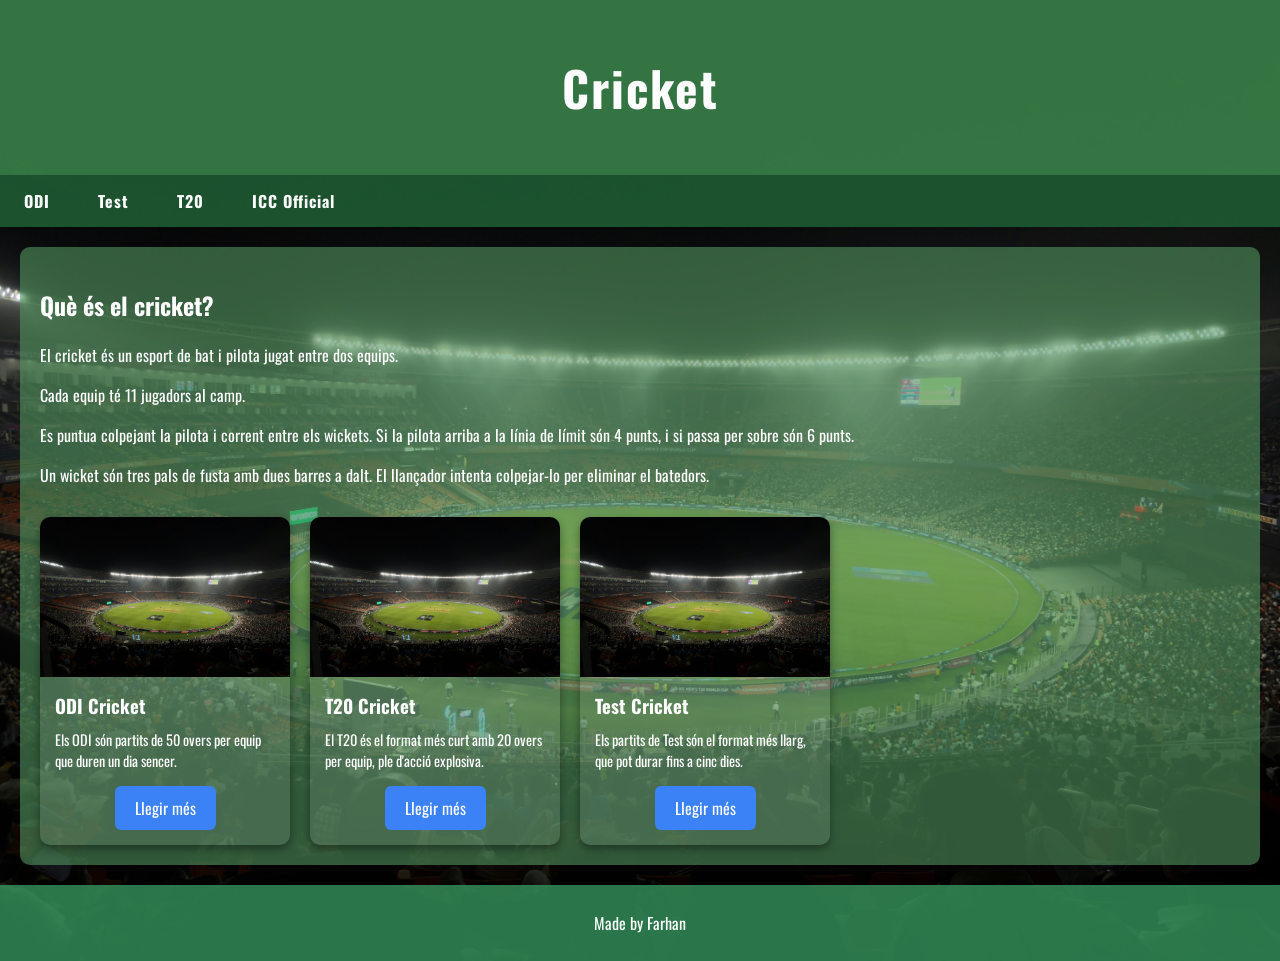
<file: index.html>
<!DOCTYPE html>
<html lang="en">

<head>
  <meta charset="UTF-8">
  <meta name="viewport" content="width=device-width, initial-scale=1.0">
  <title>Cricket</title>
  <link rel="stylesheet" href="css/style.css">
  <link href="https://fonts.googleapis.com/css2?family=Oswald:wght@400;700&display=swap" rel="stylesheet">
</head>

<body>

  <header>
    <h1>Cricket</h1>
  </header>

  <nav>
    <a href="pages/odi.html">ODI</a>
    <a href="pages/test.html">Test</a>
    <a href="pages/t20.html">T20</a>
    <a href="https://www.icc-cricket.com" target="_blank">ICC Official</a>
  </nav>

  <main>
    <h2>Què és el cricket?</h2>
    <p>El cricket és un esport de bat i pilota jugat entre dos equips.</p>
    <p>Cada equip té 11 jugadors al camp.</p>
    <p>Es puntua colpejant la pilota i corrent entre els wickets. Si la pilota arriba a la línia de límit són 4 punts, i si passa per sobre són 6 punts.</p>
    <p>Un wicket són tres pals de fusta amb dues barres a dalt. El llançador intenta colpejar-lo per eliminar el batedors.</p>

  <div class="cards-container">
  <a href="pages/odi.html" class="card-link">
    <div class="card">
      <img src="img/pexels-shlok-230964119-36230651.jpg" alt="ODI Cricket">
      <h3>ODI Cricket</h3>
      <p>Els ODI són partits de 50 overs per equip que duren un dia sencer.</p>
      <button class="card-btn">Llegir més</button>
    </div>
  </a>

  <a href="pages/t20.html" class="card-link">
    <div class="card">
      <img src="img/pexels-shlok-230964119-36230651.jpg" alt="T20 Cricket">
      <h3>T20 Cricket</h3>
      <p>El T20 és el format més curt amb 20 overs per equip, ple d'acció explosiva.</p>
      <button class="card-btn">Llegir més</button>
    </div>
  </a>

  <a href="pages/test.html" class="card-link">
    <div class="card">
      <img src="img/pexels-shlok-230964119-36230651.jpg" alt="Test Cricket">
      <h3>Test Cricket</h3>
      <p>Els partits de Test són el format més llarg, que pot durar fins a cinc dies.</p>
      <button class="card-btn">Llegir més</button>
    </div>
  </a>
</div>
  
  </main>

  <footer>
    <p>Made by Farhan</p>
  </footer>

</body>
</html>
</file>
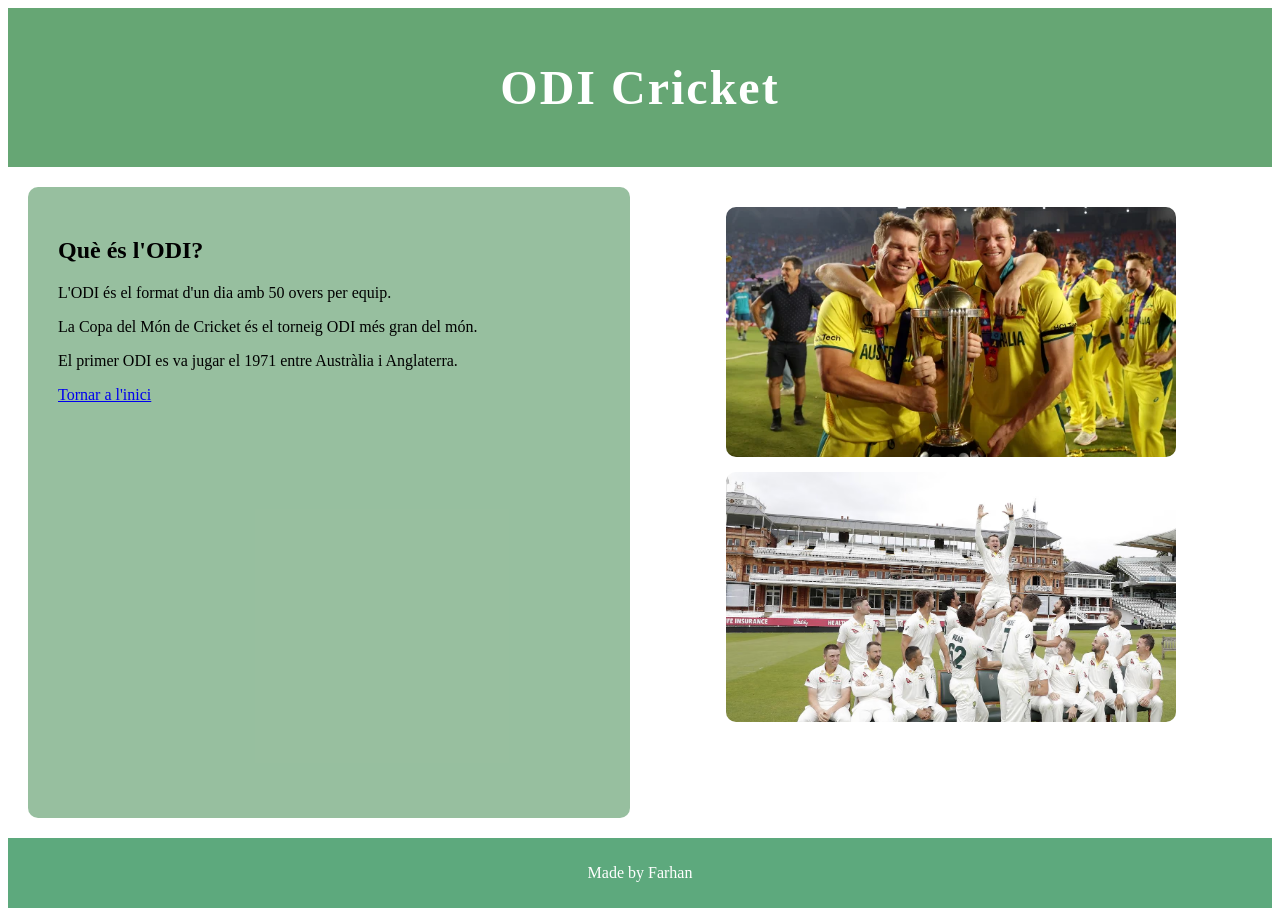
<file: pages/odi.html>
<!DOCTYPE html>
<html lang="en">
  <head>
    <meta charset="UTF-8">
    <title>ODI Cricket</title>
    <link rel="stylesheet" href="../css/style2.css">
    <link href="https://fonts.googleapis.com/css2?family=Oswald:wght@400;700&display=swap" rel="stylesheet">
  </head>
  <body>
    <header>
      <h1>ODI Cricket</h1>
    </header>
    <div id="container">
      <div class="main">
        <h2>Què és l'ODI?</h2>
        <p>L'ODI és el format d'un dia amb 50 overs per equip.</p>
        <p>La Copa del Món de Cricket és el torneig ODI més gran del món.</p>
        <p>El primer ODI es va jugar el 1971 entre Austràlia i Anglaterra.</p>
        <a href="../index.html">Tornar a l'inici</a>
      </div>
      <div class="images">
        <img src="../img/ff74b12d05bed4b98447d686c0bedf36dd33af22.webp" alt="ODI Cricket">
        <img src="../img/ad6334fcb0a4f351aee81ec1e48f3d0b.avif" alt="ODI Cricket">
      </div>
    </div>
    <footer>
      <p>Made by Farhan</p>
    </footer>
  </body>
</html>
</file>
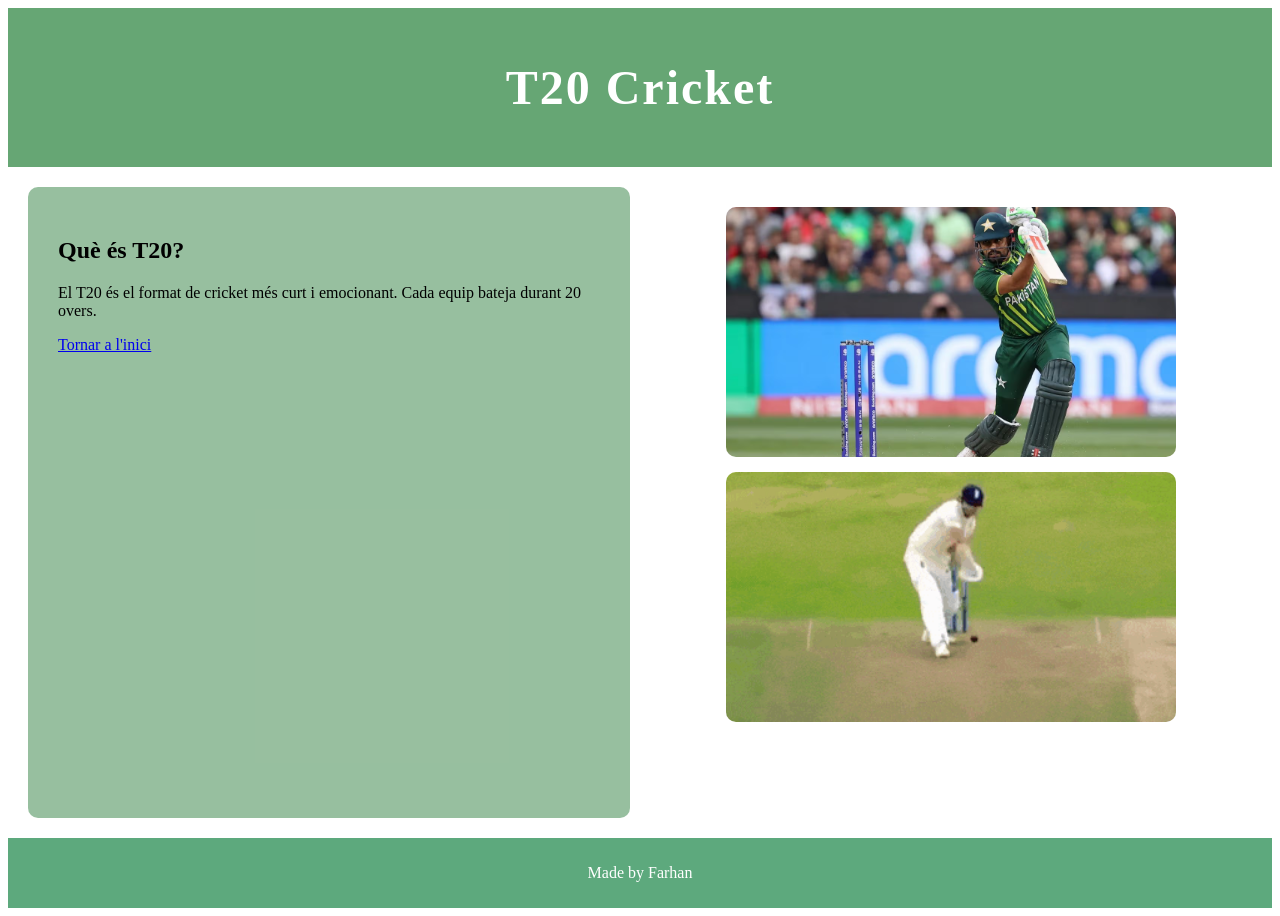
<file: pages/t20.html>
<!DOCTYPE html>
<html lang="en">
  <head>
    <meta charset="UTF-8">
    <title>T20 Cricket</title>
    <link rel="stylesheet" href="../css/style2.css">
    <link href="https://fonts.googleapis.com/css2?family=Oswald:wght@400;700&display=swap" rel="stylesheet">
  </head>
  <body>
    <header>
      <h1>T20 Cricket</h1>
    </header>
    <div id="container">
      <div class="main">
        <h2>Què és T20?</h2>
        <p>El T20 és el format de cricket més curt i emocionant. Cada equip bateja durant 20 overs.</p>
        <a href="../index.html">Tornar a l'inici</a>
      </div>
      <div class="images">
        <img src="../img/Babar_Azam_Cover_Drive_in_ODI_84db98d64d.avif" alt="T20 Cricket">
        <img src="../img/yorker-gif.gif" alt="T20 Cricket">
      </div>
    </div>
    <footer>
      <p>Made by Farhan</p>
    </footer>
  </body>
</html>
</file>
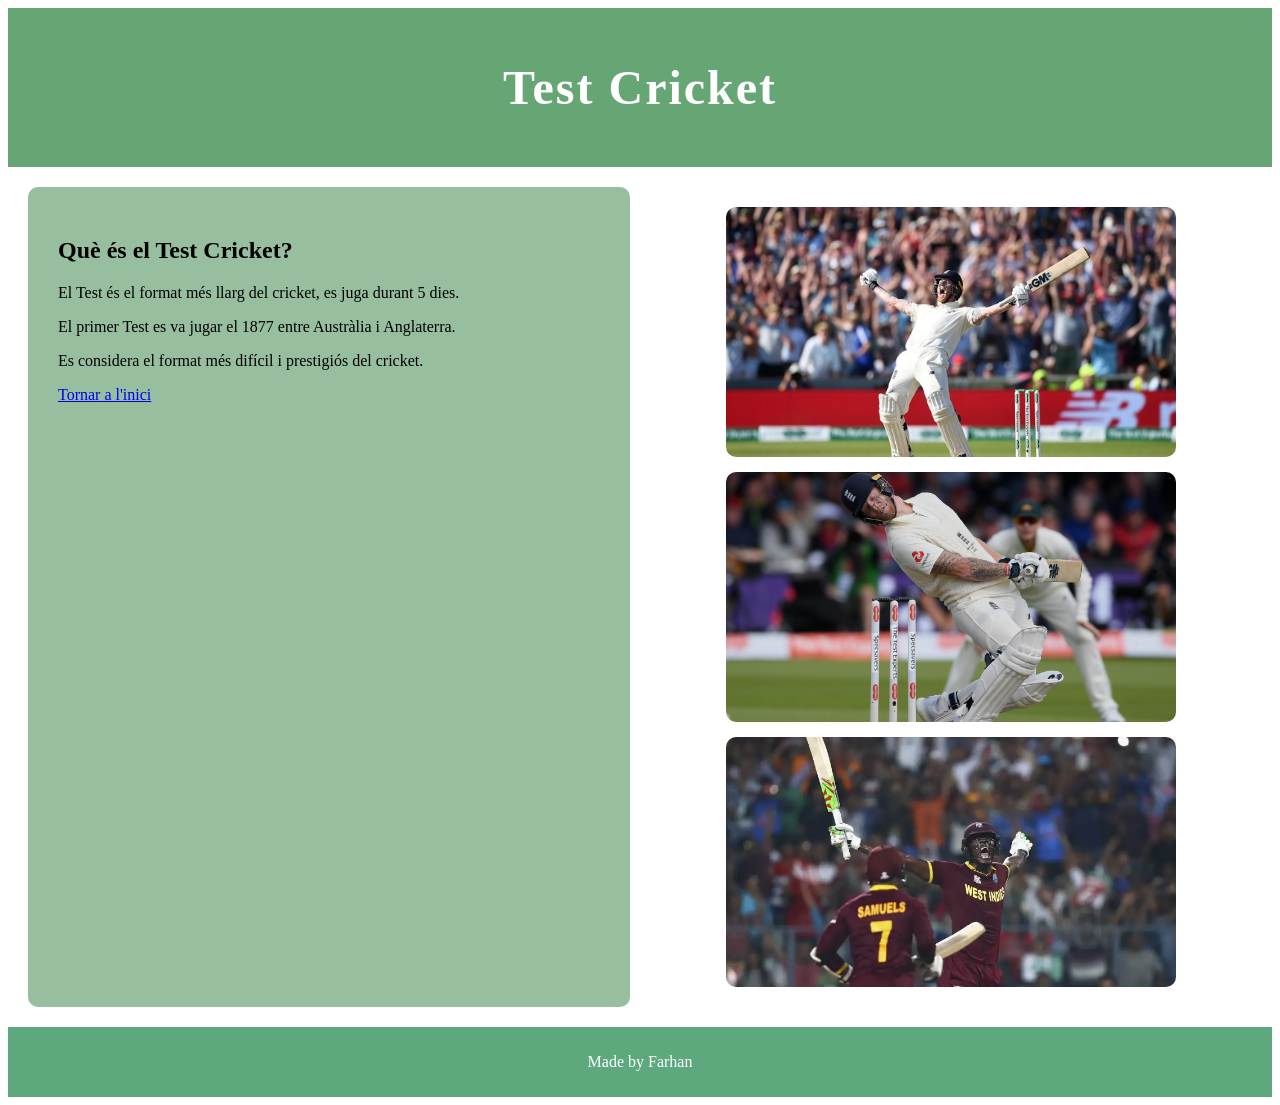
<file: pages/test.html>
<!DOCTYPE html>
<html lang="en">
  <head>
    <meta charset="UTF-8">
    <title>Test Cricket</title>
    <link rel="stylesheet" href="../css/style2.css">
    <link href="https://fonts.googleapis.com/css2?family=Oswald:wght@400;700&display=swap" rel="stylesheet">
  </head>
  <body>
    <header>
      <h1>Test Cricket</h1>
    </header>
    <div id="container">
      <div class="main">
        <h2>Què és el Test Cricket?</h2>
        <p>El Test és el format més llarg del cricket, es juga durant 5 dies.</p>
        <p>El primer Test es va jugar el 1877 entre Austràlia i Anglaterra.</p>
        <p>Es considera el format més difícil i prestigiós del cricket.</p>
        <a href="../index.html">Tornar a l'inici</a>
      </div>
      <div class="images">
        <img src="../img/34733-list.jpg" alt="Test Cricket">
        <img src="../img/2026-04-14_10-09.png" alt="Test Cricket">
        <img src="../img/239375.webp" alt="Test Cricket">
      </div>
    </div>
    <footer>
      <p>Made by Farhan</p>
    </footer>
  </body>
</html>
</file>
<file: css/style.css>
/* TASK 1 - General style + Google Font */
body {
  font-family: 'Oswald', sans-serif;
  color: white;
  background-image: url('../img/pexels-shlok-230964119-36230651.jpg');
  background-size: cover;
  background-position: center;
  background-repeat: no-repeat;
  margin: 0;
  padding: 0;
}

header {
  background-color: rgba(64, 144, 82, 0.8);
  padding: 20px;
  text-align: center;
  font-size: 1.5rem;
  letter-spacing: 2px;
}

main {
  background-color: rgba(83, 148, 95, 0.6);
  padding: 20px;
  margin: 20px;
  border-radius: 10px;
}

footer {
  background-color: rgba(53, 148, 93, 0.8);
  padding: 10px;
  text-align: center;
}

/* TASK 6 - Nav menu */
nav {
  background-color: rgba(30, 90, 50, 0.9);
  display: flex;
  gap: 0;
  padding: 0;
}

nav a {
  color: white;
  text-decoration: none;
  padding: 14px 24px;
  display: block;
  font-weight: 700;
  letter-spacing: 1px;
  transition: all 0.3s ease;
}

nav a:hover {
  background-color: #3b82f6;
  color: white;
}

/* TASK 2 - Image hover effects */
.images {
  display: flex;
  gap: 20px;
  margin: 20px 0;
}

.images img {
  width: 200px;
  height: 150px;
  object-fit: cover;
  border-radius: 8px;
  transition: all 0.4s ease;
}

/* Effect 1: Zoom */
.img-zoom:hover {
  transform: scale(1.15);
}

/* Effect 2: Grayscale */
.img-grayscale:hover {
  filter: grayscale(100%);
}

/* TASK 3 - Cards */
.cards-container {
  display: flex;
  gap: 20px;
  margin-top: 30px;
  flex-wrap: wrap;
}

.card {
  background-color: rgba(255, 255, 255, 0.1);
  border-radius: 10px;
  width: 250px;
  overflow: hidden;
  box-shadow: 0px 4px 10px rgba(0,0,0,0.4);
  transition: all 0.3s ease;
}

.card img {
  width: 100%;
  height: 160px;
  object-fit: cover;
}

.card h3 {
  padding: 10px 15px 5px;
  margin: 0;
}

.card p {
  padding: 0 15px;
  font-size: 0.9rem;
  margin: 5px 0;
}

/* TASK 4 - Card hover effects */
.card:hover {
  transform: translateY(-10px);
  box-shadow: 0px 12px 24px rgba(0,0,0,0.6);
}

/* TASK 5 - Button hover effects */
.card-btn {
  display: block;
  margin: 15px auto;
  padding: 10px 20px;
  background-color: #3b82f6;
  color: white;
  border: none;
  border-radius: 6px;
  cursor: pointer;
  font-family: 'Oswald', sans-serif;
  font-size: 1rem;
  transition: all 0.3s ease;
}

.card-btn:hover {
  background-color: #1d4ed8;
  transform: scale(1.08);
  box-shadow: 0 0 10px rgba(59, 130, 246, 0.7);
}
.cards-container {
  display: flex;
  flex-direction: row;
  gap: 20px;
  margin-top: 30px;
  flex-wrap: wrap;
}
.card-link {
  text-decoration: none;
  color: inherit;
}
</file>
<file: css/style2.css>
body {
    min-height: 100vh;
    display: grid;
    grid-template-rows: auto 1fr auto;
}

#container {
    display: grid;
    grid-template-columns: 1fr 1fr;
    gap: 20px;
    padding: 20px;
}

#container .main {
    padding: 30px;
    background-color: rgba(83, 148, 95, 0.6);
    border-radius: 10px;
}

#container .images {
    display: flex;
    flex-direction: column;
    align-items: center;
    gap: 15px;
    padding: 20px;
}

#container .images img {
    width: 100%;
    max-width: 450px;
    height: 250px;
    object-fit: cover;
    border-radius: 10px;
    transition: all 0.4s ease;
}

#container .images img:hover {
    transform: scale(1.05);
    filter: brightness(1.1);
}
header {
    background-color: rgba(64, 144, 82, 0.8);
    padding: 20px;
    text-align: center;
    font-size: 1.5rem;
    letter-spacing: 2px;
    color: white;
}

footer {
    background-color: rgba(53, 148, 93, 0.8);
    padding: 10px;
    text-align: center;
    color: white;
}
</file>
